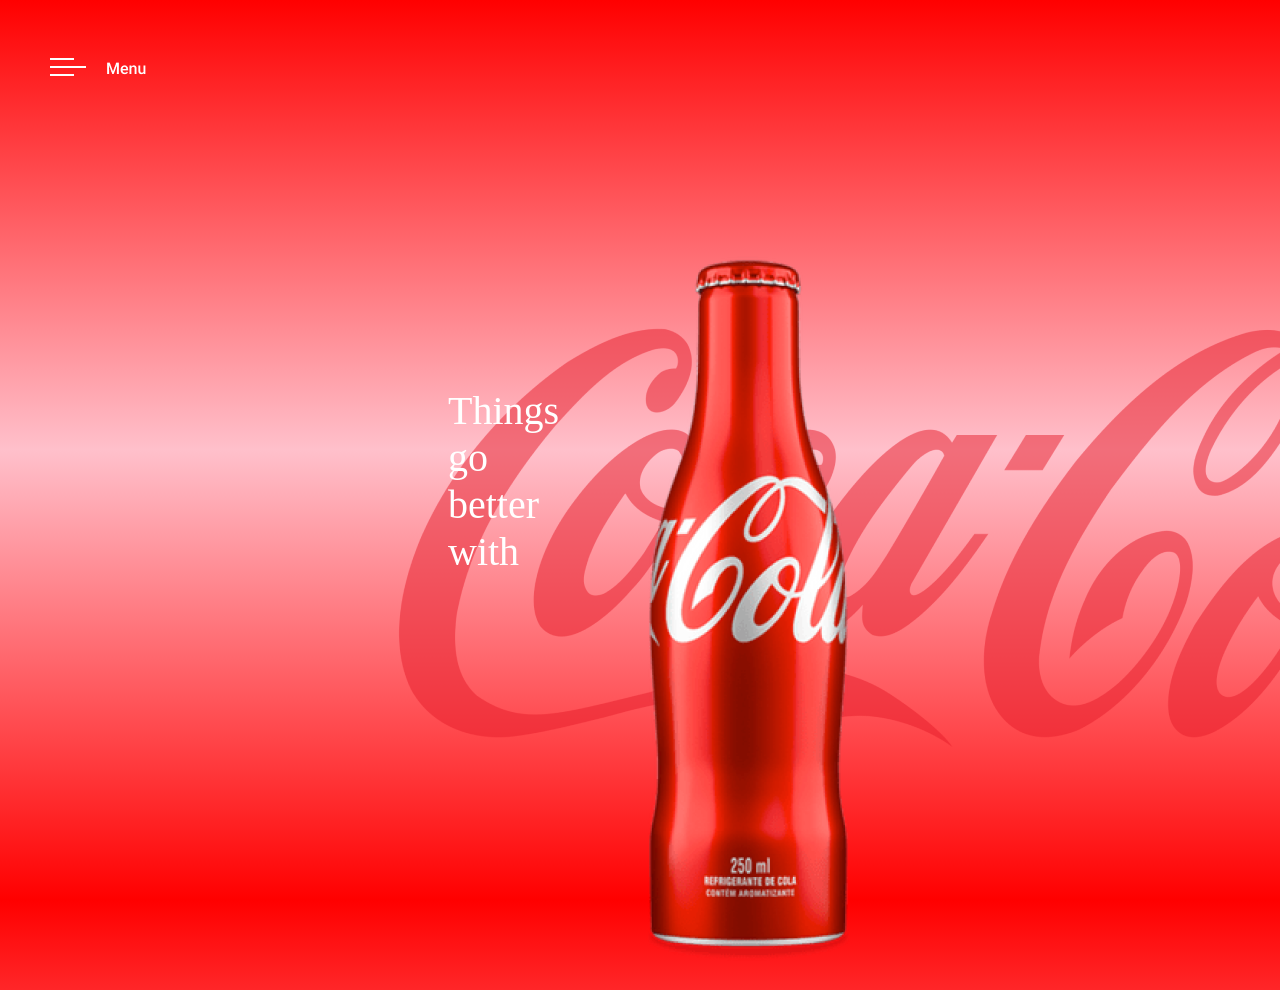
<file: index.html>
<!DOCTYPE html>
<html lang="pt-br">
<head>
    <meta charset="UTF-8">
    <meta name="viewport" content="width=device-width, initial-scale=1.0">
    <link rel="stylesheet" href="cocacola.css">
    <title>CocaCola</title>
</head>
<body>
    <header class="header">
        <div class="caixa1"> 
        <img src="./Menu.png" class="menu" alt="">
        </div>
    </header>
    <main class="main">
        <div class="text">Things go
        better with</div>
        <div class="caixa2"> 
        <img src="./coca-cola-background.png" class="degrade" alt="">
        <div class="caixa2">
        </div>
            <img src="./content-image.png" class="coquinha" alt="">
        </div>

    </main>
    <footer class="footer"> 
        <div class="caixa3"> 
        <img src="./map.svg" class="mapa" alt=""> 
    </div>
    </footer>
</body>
</html>
</file>
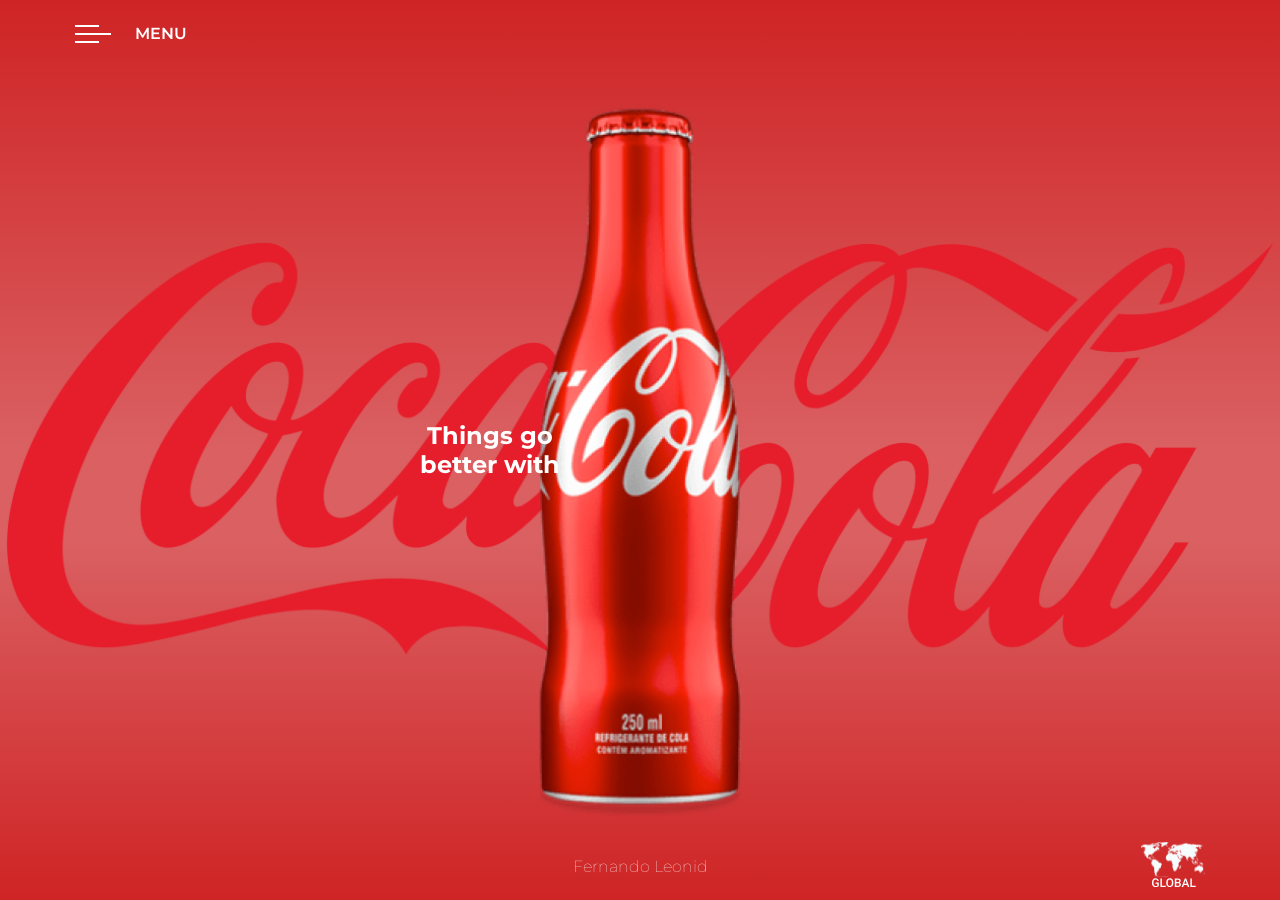
<file: coca-cola-professor (1)/index.html>
<!DOCTYPE html>
<html lang="pt-br">
<head>
    <meta charset="UTF-8">
    <meta name="viewport" content="width=device-width, initial-scale=1.0">
    <link rel="preconnect" href="https://fonts.googleapis.com">
    <link rel="preconnect" href="https://fonts.gstatic.com" crossorigin>
    <link href="https://fonts.googleapis.com/css2?family=Montserrat:wght@100;400;600&display=swap" rel="stylesheet">
    <link rel="stylesheet" href="./style.css">
    <title>COCA-COLA</title>
</head>
<body>
    <header>
        <img src="./img/menu-burger.svg" alt="Menu hamburger">
        <span>MENU</span>
    </header>    
    <main>
        <img src="./img/background-image.png" alt="logo da coca-cola" class="background-logo">
        <h2 class="content-text">
            Things go better with
        </h2>
        <img src="./img/coca-cola.png" alt="garrafa coca-cola" class="content-image">
    </main>
    <footer>
        <div></div>
        <span>Fernando Leonid</span>
        <img src="./img/map.svg" alt="mapa">
    </footer>
</body>
</html>
</file>
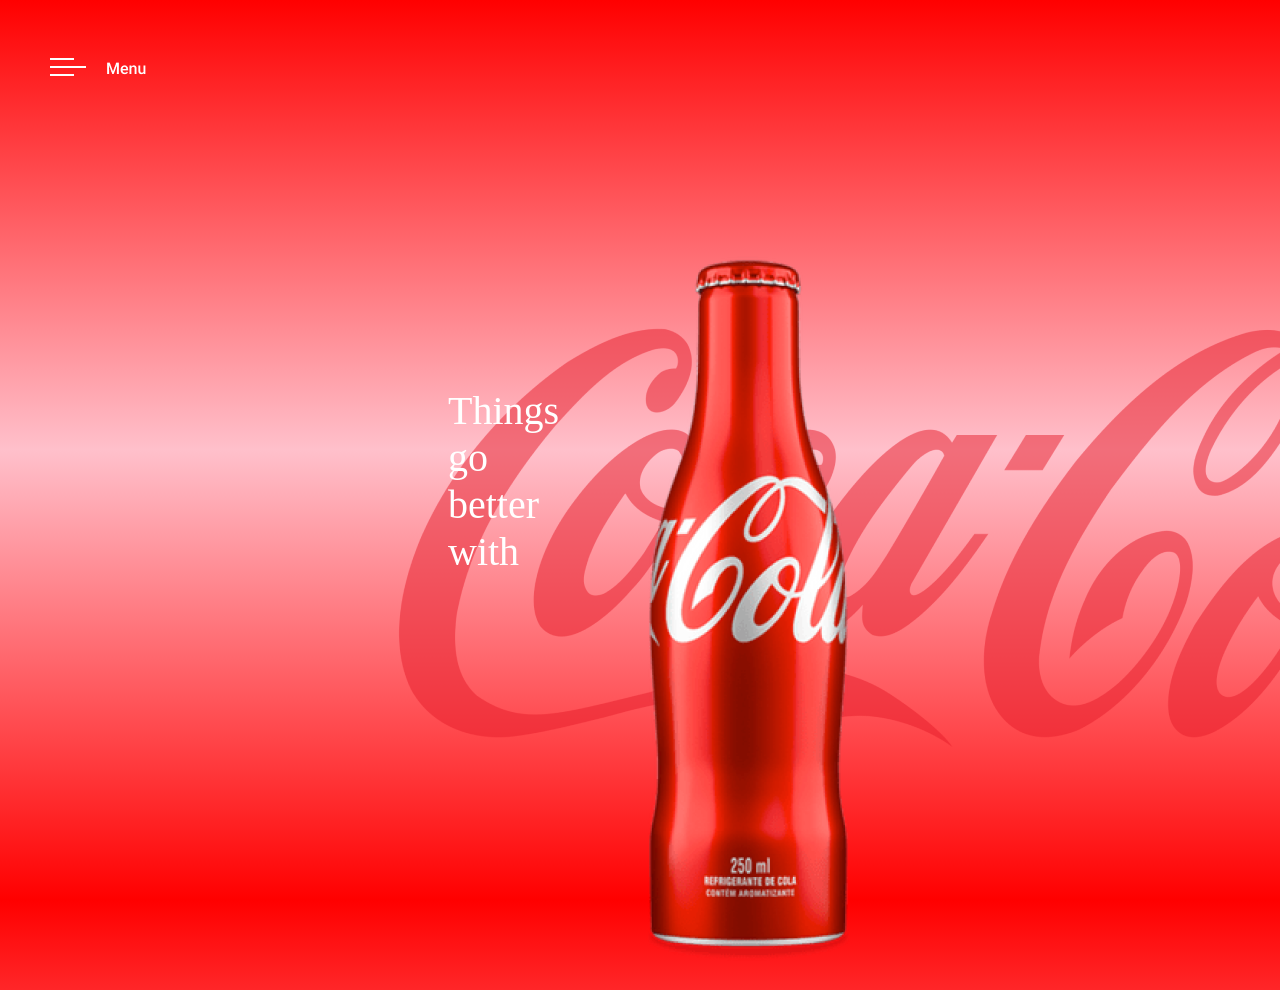
<file: cocacola.html>
<!DOCTYPE html>
<html lang="pt-br">
<head>
    <meta charset="UTF-8">
    <meta name="viewport" content="width=device-width, initial-scale=1.0">
    <link rel="stylesheet" href="cocacola.css">
    <title>CocaCola</title>
</head>
<body>
    <header class="header">
        <div class="caixa1"> 
        <img src="./Menu.png" class="menu" alt="">
        </div>
    </header>
    <main class="main">
        <div class="text">Things go
        better with</div>
        <div class="caixa2"> 
        <img src="./coca-cola-background.png" class="degrade" alt="">
        <div class="caixa2">
        </div>
            <img src="./content-image.png" class="coquinha" alt="">
        </div>

    </main>
    <footer class="footer"> 
        <div class="caixa3"> 
        <img src="./map.svg" class="mapa" alt=""> 
    </div>
    </footer>
</body>
</html>
</file>
<file: cocacola.css>
*{
    margin: 0;
    padding: 0;
    box-sizing: border-box;
}

body{
    display: flex;
    height: 100vh;
    width: 100vw;
    flex-direction: column;
    background: linear-gradient(red,pink,red);
}

.header{
    display: flex;
    height: 20vh;
    width: 100vw;
 
}

.caixa1{
    display: flex;
    height: 15vh;
    justify-content: start;
    align-items: center;
    left: 50px;
    position: relative;
   
}

.menu{
    display: flex;
}

.main{
    display: flex;
    justify-content: center;
    align-items: center;
    height: 90vh;
    width: 100vw;

}
.caixa2{
   
    display: flex;
    width: 90vw;
    z-index: 10px;
    left: 200px;
    top: 40px;
    position: absolute;
    justify-content: center;
    align-items: center;
}

.text{
    display: flex;
    width: 7vw;
    height: 30vh;
    top: 43vh;
    position: absolute;
    left: 35vw;
    font-size: 40px;
    color: white;
}

.degrade{
    display: flex;
    z-index: -1;
    position: absolute;
    left: 15vw;
    top: 20vh;
}

.coquinha{
    display: flex;
    z-index: 1000;
    position: absolute;
    left: 35vw;
    top: 20vh;
}

.caixa3{
    display: flex;
    justify-content: start;
    align-items: end;
    left: 1500px;
    top: 100;
    position: absolute;
}

.footer{
    display: flex;
    height: 20vh;
    width: 100vw;
    position: absolute;
    top:  90vh;
    left: 33vw;

}

.map{
    display: flex;
    position: absolute;
    top: 100vh;
    right: 10px;
    width: 100vw;
    height: 20vh;
}
</file>
<file: coca-cola-professor (1)/style.css>
* {
    padding: 0;
    margin: 0;
    box-sizing: border-box;
}

body{
    width: 100vw;
    height: 100vh;
    background: linear-gradient(#CF2425, #DA6062 50%, #DA6062 60%,#CF2425);
    display: flex;
    flex-direction: column;
    font-family: 'Montserrat', sans-serif;
}

header{
    height: 100px;
    display: flex;
    align-items: center;
    gap: 24px;
    color: #FFFFFF;
    padding-left: 75px;
}

header span{
    font-weight: 600;
}

main{
    flex-grow: 1;
    display: flex;
    justify-content: center;
    align-items: center;
}

.background-logo{
    position: absolute;
    width: 100%;
    max-height: 100%;
    margin: auto;
    top:0;
    left: 0;
    right: 0;
    bottom: 0;
    z-index: -1;
}

.content-text{
    position: absolute;
    color: #ffffff;
    font-size: 1.5rem;
    width: 150px;
    transform: translateX(-100%);
    text-align: center;
}
.content-image{
    height: 85vh;
}

footer{
    height: 100px;
    display: flex;
    justify-content: space-between;
    align-items: center;
    padding-right: 75px;
    padding-left: 75px;
    color: #FFFFFF;
    font-weight: 100;
}

footer div{
    width: 64px;
}

@media (max-width:768px){
   header{
    padding-left: 25px;
 } 

 .content-text{
    transform: translateX(0);
    top: 75px;
 }

 .content-image{
    height: 65vh;
 }

   footer{
    padding-left: 25px;
    padding-right: 25px;
 }
}
</file>
